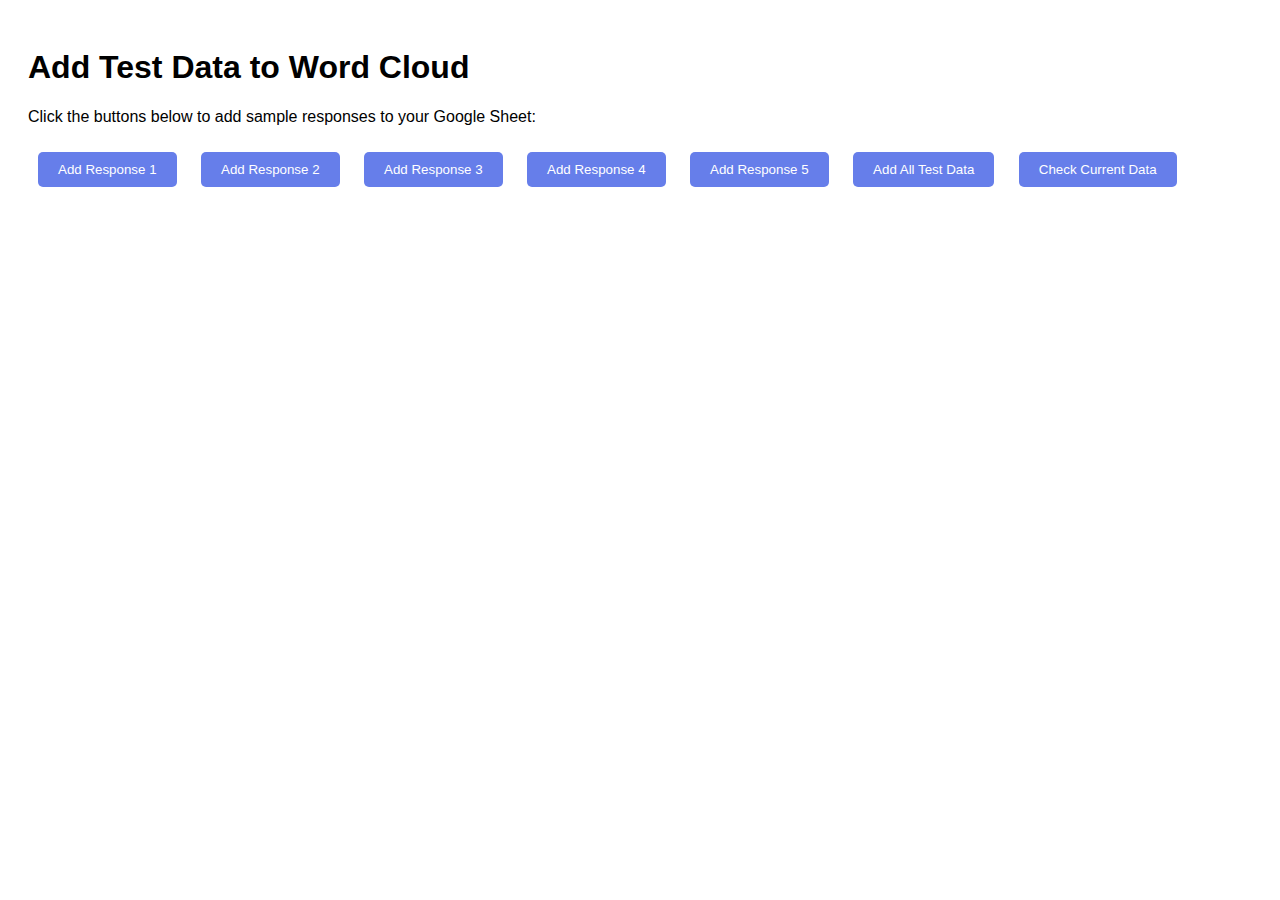
<file: add-test-data.html>
<!DOCTYPE html>
<html>
<head>
    <title>Add Test Data to Word Cloud</title>
    <style>
        body { font-family: Arial, sans-serif; padding: 20px; }
        button { padding: 10px 20px; margin: 10px; background: #667eea; color: white; border: none; border-radius: 5px; cursor: pointer; }
        .result { margin: 10px 0; padding: 10px; border-radius: 5px; }
        .success { background: #d4edda; color: #155724; }
        .error { background: #f8d7da; color: #721c24; }
    </style>
</head>
<body>
    <h1>Add Test Data to Word Cloud</h1>
    <p>Click the buttons below to add sample responses to your Google Sheet:</p>
    
    <button onclick="addTestData('excited nervous hopeful challenging creative')">Add Response 1</button>
    <button onclick="addTestData('curious anxious motivated intimidated passionate')">Add Response 2</button>
    <button onclick="addTestData('eager worried confident overwhelming inspiring')">Add Response 3</button>
    <button onclick="addTestData('thrilled scared determined complex fascinating')">Add Response 4</button>
    <button onclick="addTestData('enthusiastic uncertain ambitious difficult rewarding')">Add Response 5</button>
    <button onclick="addAllTestData()">Add All Test Data</button>
    <button onclick="fetchData()">Check Current Data</button>
    
    <div id="results"></div>

    <script>
        const GOOGLE_SCRIPT_URL = 'https://script.google.com/macros/s/AKfycbz0K_k3jX8eHbnANne29u8-r91gFEyyFL2VX5dWgPtPFE_De3RWi0Nq77o8pioah-us/exec';
        
        async function addTestData(feelings) {
            try {
                const response = await fetch(GOOGLE_SCRIPT_URL, {
                    method: 'POST',
                    mode: 'cors',
                    headers: {
                        'Content-Type': 'application/json',
                    },
                    body: JSON.stringify({
                        action: 'submit',
                        feelings: feelings,
                        timestamp: new Date().toISOString()
                    })
                });
                
                const result = await response.json();
                
                if (result.success) {
                    showResult(`✅ Added: "${feelings}"`, 'success');
                } else {
                    showResult(`❌ Failed to add: "${feelings}" - ${result.error}`, 'error');
                }
            } catch (error) {
                showResult(`❌ Error adding: "${feelings}" - ${error.message}`, 'error');
            }
        }
        
        async function addAllTestData() {
            const testResponses = [
                'excited nervous hopeful challenging creative',
                'curious anxious motivated intimidating passionate',
                'eager worried confident overwhelming inspiring',
                'thrilled scared determined complex fascinating',
                'enthusiastic uncertain ambitious difficult rewarding',
                'amazed confused focused intimidating empowering',
                'pumped terrified organized chaotic meaningful',
                'interested overwhelmed structured unpredictable valuable'
            ];
            
            showResult('Adding all test data...', 'success');
            
            for (const response of testResponses) {
                await addTestData(response);
                await new Promise(resolve => setTimeout(resolve, 500)); // Small delay between requests
            }
            
            showResult('✅ All test data added!', 'success');
        }
        
        async function fetchData() {
            try {
                const response = await fetch(`${GOOGLE_SCRIPT_URL}?action=fetch`);
                const result = await response.json();
                
                if (result.success) {
                    showResult(`📊 Current data: ${result.count} responses in sheet`, 'success');
                    if (result.responses.length > 0) {
                        result.responses.forEach((resp, index) => {
                            showResult(`${index + 1}. "${resp.feelings}"`, 'success');
                        });
                    }
                } else {
                    showResult(`❌ Failed to fetch data: ${result.error}`, 'error');
                }
            } catch (error) {
                showResult(`❌ Error fetching data: ${error.message}`, 'error');
            }
        }
        
        function showResult(message, type) {
            const resultsDiv = document.getElementById('results');
            const div = document.createElement('div');
            div.className = `result ${type}`;
            div.textContent = message;
            resultsDiv.appendChild(div);
            resultsDiv.scrollTop = resultsDiv.scrollHeight;
        }
    </script>
</body>
</html>
</file>
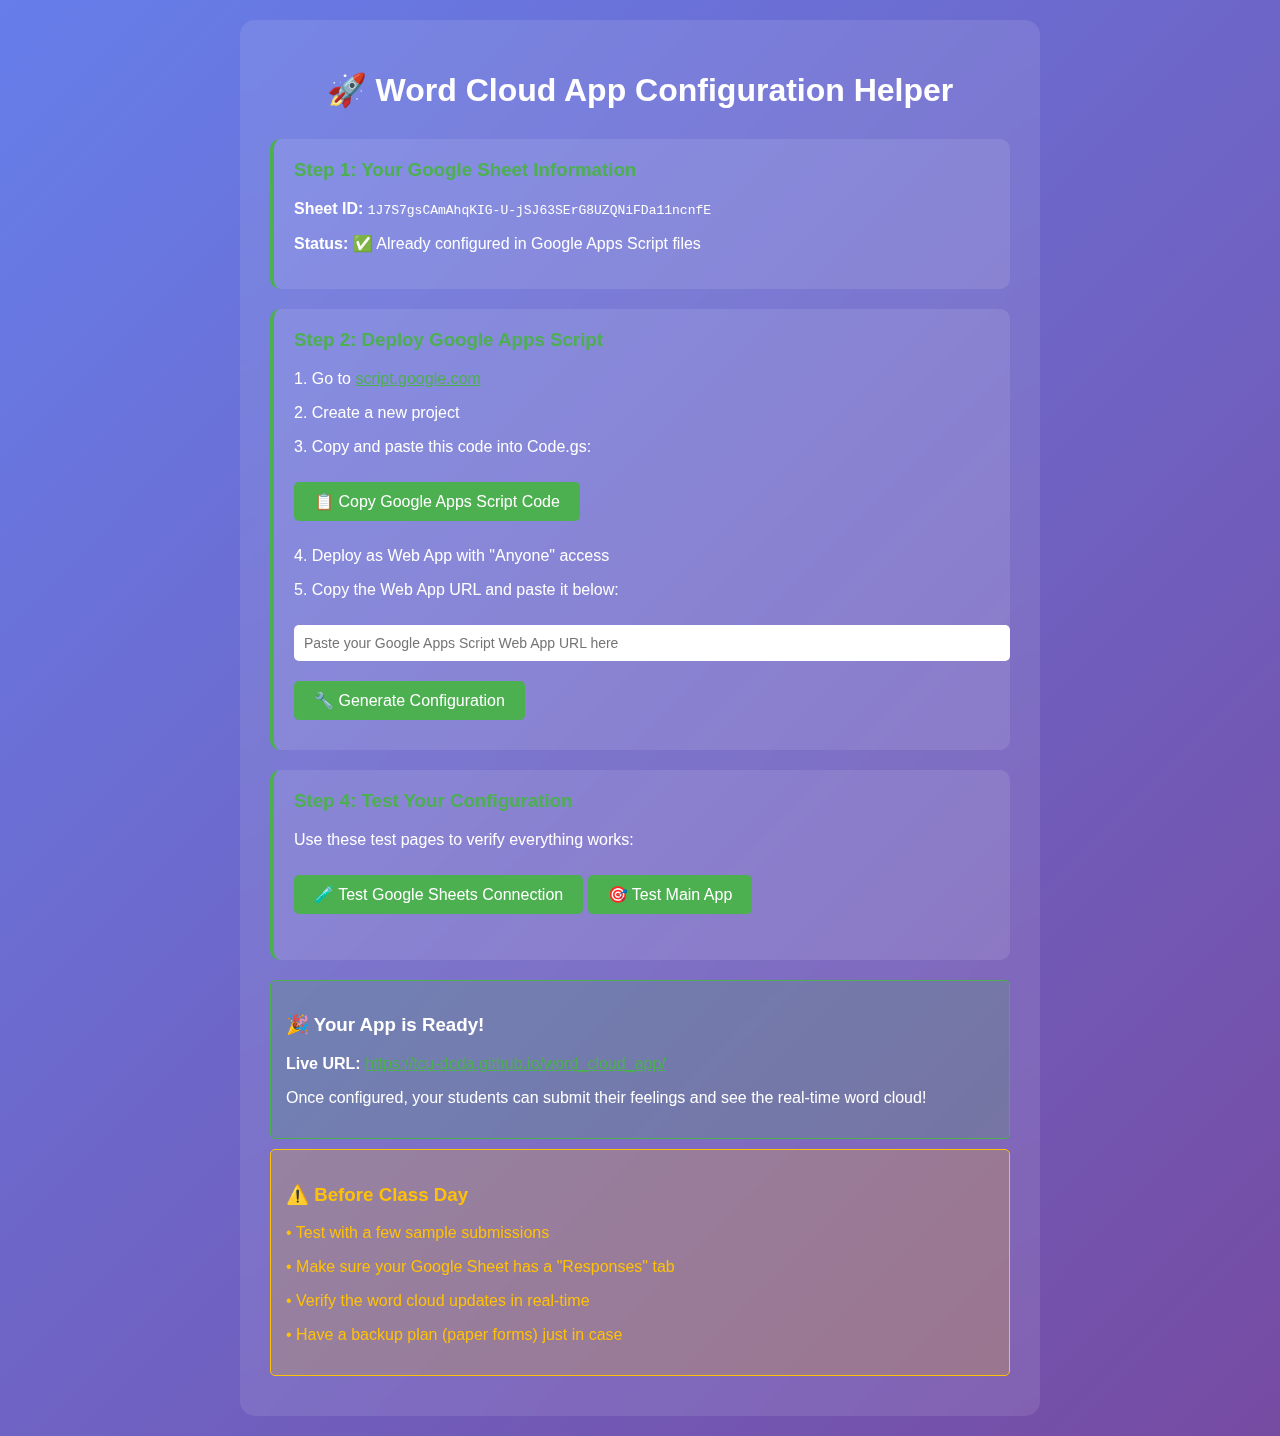
<file: configuration-helper.html>
<!DOCTYPE html>
<html lang="en">
<head>
    <meta charset="UTF-8">
    <meta name="viewport" content="width=device-width, initial-scale=1.0">
    <title>Word Cloud App - Configuration Helper</title>
    <style>
        body {
            font-family: 'Segoe UI', Tahoma, Geneva, Verdana, sans-serif;
            max-width: 800px;
            margin: 0 auto;
            padding: 20px;
            background: linear-gradient(135deg, #667eea 0%, #764ba2 100%);
            min-height: 100vh;
            color: white;
        }
        .container {
            background: rgba(255, 255, 255, 0.1);
            padding: 30px;
            border-radius: 15px;
            backdrop-filter: blur(10px);
        }
        h1 {
            text-align: center;
            margin-bottom: 30px;
        }
        .step {
            background: rgba(255, 255, 255, 0.1);
            padding: 20px;
            margin: 20px 0;
            border-radius: 10px;
            border-left: 4px solid #4CAF50;
        }
        .step h3 {
            margin-top: 0;
            color: #4CAF50;
        }
        input[type="text"] {
            width: 100%;
            padding: 10px;
            border: none;
            border-radius: 5px;
            margin: 10px 0;
            font-size: 14px;
        }
        button {
            background: #4CAF50;
            color: white;
            padding: 10px 20px;
            border: none;
            border-radius: 5px;
            cursor: pointer;
            font-size: 16px;
            margin: 10px 0;
        }
        button:hover {
            background: #45a049;
        }
        .code-block {
            background: rgba(0, 0, 0, 0.3);
            padding: 15px;
            border-radius: 5px;
            font-family: 'Courier New', monospace;
            margin: 10px 0;
            overflow-x: auto;
        }
        .success {
            background: rgba(76, 175, 80, 0.2);
            border: 1px solid #4CAF50;
            padding: 15px;
            border-radius: 5px;
            margin: 10px 0;
        }
        .warning {
            background: rgba(255, 193, 7, 0.2);
            border: 1px solid #FFC107;
            padding: 15px;
            border-radius: 5px;
            margin: 10px 0;
            color: #FFC107;
        }
    </style>
</head>
<body>
    <div class="container">
        <h1>🚀 Word Cloud App Configuration Helper</h1>
        
        <div class="step">
            <h3>Step 1: Your Google Sheet Information</h3>
            <p><strong>Sheet ID:</strong> <code>1J7S7gsCAmAhqKIG-U-jSJ63SErG8UZQNiFDa11ncnfE</code></p>
            <p><strong>Status:</strong> ✅ Already configured in Google Apps Script files</p>
        </div>

        <div class="step">
            <h3>Step 2: Deploy Google Apps Script</h3>
            <p>1. Go to <a href="https://script.google.com" target="_blank" style="color: #4CAF50;">script.google.com</a></p>
            <p>2. Create a new project</p>
            <p>3. Copy and paste this code into Code.gs:</p>
            <button onclick="copyGoogleScript()">📋 Copy Google Apps Script Code</button>
            <div class="code-block" id="googleScriptCode" style="display: none;">
                <!-- Google Apps Script code will be inserted here -->
            </div>
            <p>4. Deploy as Web App with "Anyone" access</p>
            <p>5. Copy the Web App URL and paste it below:</p>
            <input type="text" id="webAppUrl" placeholder="Paste your Google Apps Script Web App URL here">
            <button onclick="updateConfiguration()">🔧 Generate Configuration</button>
        </div>

        <div class="step" id="configStep" style="display: none;">
            <h3>Step 3: Update Your App Configuration</h3>
            <p>Copy this code and replace the CONFIG object in your script.js file:</p>
            <div class="code-block" id="configCode"></div>
            <button onclick="copyConfig()">📋 Copy Configuration</button>
        </div>

        <div class="step">
            <h3>Step 4: Test Your Configuration</h3>
            <p>Use these test pages to verify everything works:</p>
            <p>
                <button onclick="openTestPage('integration-test.html')">🧪 Test Google Sheets Connection</button>
                <button onclick="openTestPage('index.html')">🎯 Test Main App</button>
            </p>
        </div>

        <div class="success">
            <h3>🎉 Your App is Ready!</h3>
            <p><strong>Live URL:</strong> <a href="https://tcu-dcda.github.io/word_cloud_app/" target="_blank" style="color: #4CAF50;">https://tcu-dcda.github.io/word_cloud_app/</a></p>
            <p>Once configured, your students can submit their feelings and see the real-time word cloud!</p>
        </div>

        <div class="warning">
            <h3>⚠️ Before Class Day</h3>
            <p>• Test with a few sample submissions</p>
            <p>• Make sure your Google Sheet has a "Responses" tab</p>
            <p>• Verify the word cloud updates in real-time</p>
            <p>• Have a backup plan (paper forms) just in case</p>
        </div>
    </div>

    <script>
        async function copyGoogleScript() {
            try {
                const response = await fetch('google-apps-script-production.js');
                const code = await response.text();
                
                document.getElementById('googleScriptCode').textContent = code;
                document.getElementById('googleScriptCode').style.display = 'block';
                
                await navigator.clipboard.writeText(code);
                alert('✅ Google Apps Script code copied to clipboard!');
            } catch (error) {
                console.error('Error copying script:', error);
                alert('❌ Error copying script. Please copy manually from google-apps-script-production.js');
            }
        }

        function updateConfiguration() {
            const webAppUrl = document.getElementById('webAppUrl').value.trim();
            
            if (!webAppUrl) {
                alert('Please enter your Google Apps Script Web App URL');
                return;
            }

            if (!webAppUrl.includes('script.google.com') || !webAppUrl.includes('/exec')) {
                alert('⚠️ Make sure you\'re using the Web App URL that ends with /exec');
                return;
            }

            const configCode = `const CONFIG = {
    GOOGLE_SCRIPT_URL: '${webAppUrl}',
    USE_DEMO_MODE: false,  // Changed to false for live mode
    POLL_INTERVAL: 5000,   // Check for new responses every 5 seconds
    WORD_CLOUD_OPTIONS: {
        fontFamily: 'Arial, sans-serif',
        fontWeight: 'bold',
        minFontSize: 12,
        maxFontSize: 48,
        backgroundColor: 'transparent',
        colors: ['#FF6B6B', '#4ECDC4', '#45B7D1', '#96CEB4', '#FFEAA7', '#DDA0DD', '#98D8C8', '#F7DC6F']
    }
};`;

            document.getElementById('configCode').textContent = configCode;
            document.getElementById('configStep').style.display = 'block';
        }

        async function copyConfig() {
            const configCode = document.getElementById('configCode').textContent;
            try {
                await navigator.clipboard.writeText(configCode);
                alert('✅ Configuration code copied to clipboard!\n\nNow paste this into your script.js file, replacing the existing CONFIG object.');
            } catch (error) {
                console.error('Error copying config:', error);
                alert('❌ Error copying to clipboard. Please copy manually.');
            }
        }

        function openTestPage(page) {
            window.open(page, '_blank');
        }
    </script>
</body>
</html>
</file>
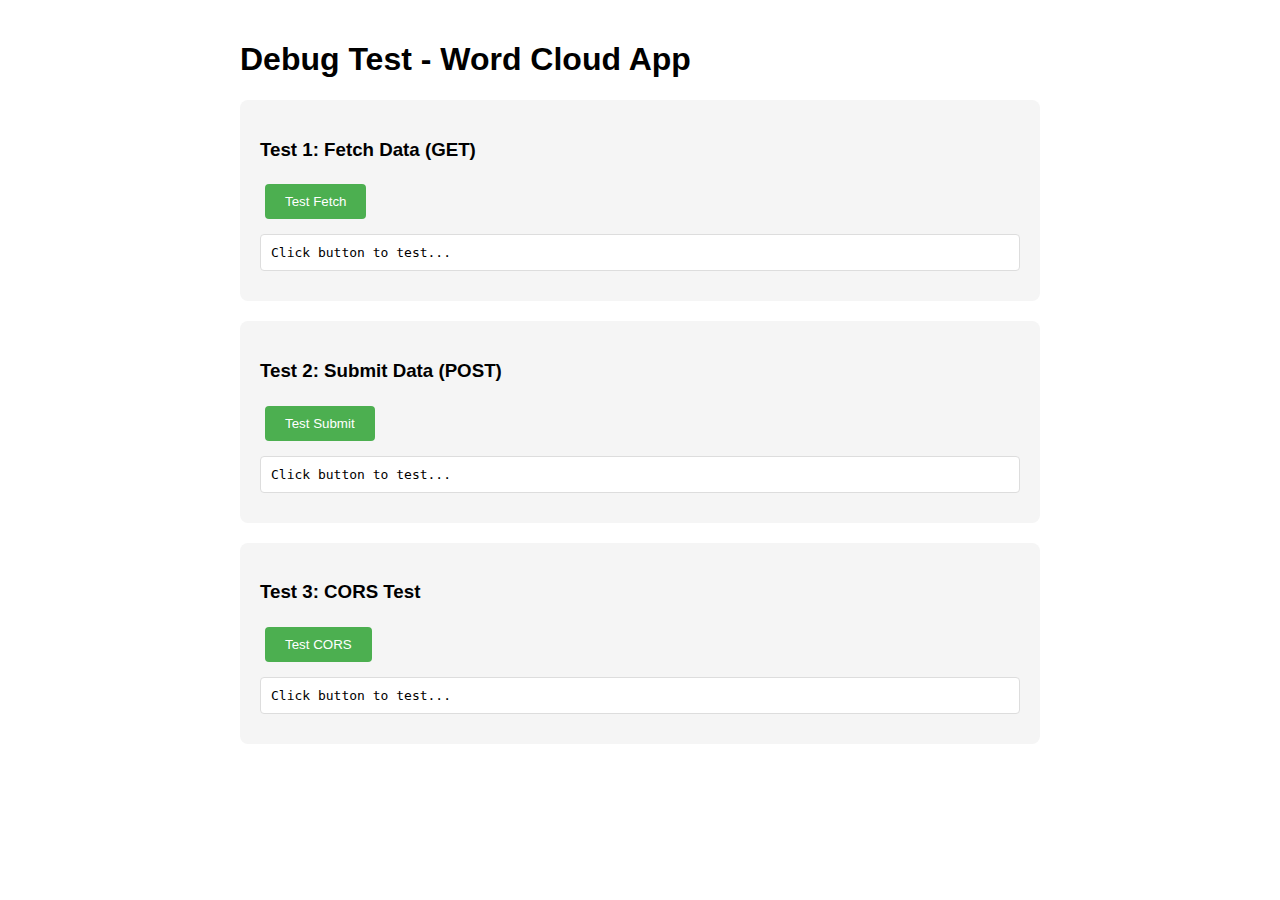
<file: debug-test.html>
<!DOCTYPE html>
<html lang="en">
<head>
    <meta charset="UTF-8">
    <meta name="viewport" content="width=device-width, initial-scale=1.0">
    <title>Debug Test - Word Cloud App</title>
    <style>
        body {
            font-family: Arial, sans-serif;
            max-width: 800px;
            margin: 0 auto;
            padding: 20px;
        }
        .test-section {
            background: #f5f5f5;
            padding: 20px;
            margin: 20px 0;
            border-radius: 8px;
        }
        .result {
            background: white;
            padding: 10px;
            margin: 10px 0;
            border-radius: 4px;
            font-family: monospace;
            white-space: pre-wrap;
            border: 1px solid #ddd;
        }
        button {
            background: #4CAF50;
            color: white;
            padding: 10px 20px;
            border: none;
            border-radius: 4px;
            cursor: pointer;
            margin: 5px;
        }
        button:hover {
            background: #45a049;
        }
        .error {
            background: #ffebee;
            border-color: #f44336;
            color: #c62828;
        }
        .success {
            background: #e8f5e8;
            border-color: #4caf50;
            color: #2e7d32;
        }
    </style>
</head>
<body>
    <h1>Debug Test - Word Cloud App</h1>
    
    <div class="test-section">
        <h3>Test 1: Fetch Data (GET)</h3>
        <button onclick="testFetch()">Test Fetch</button>
        <div id="fetchResult" class="result">Click button to test...</div>
    </div>

    <div class="test-section">
        <h3>Test 2: Submit Data (POST)</h3>
        <button onclick="testSubmit()">Test Submit</button>
        <div id="submitResult" class="result">Click button to test...</div>
    </div>

    <div class="test-section">
        <h3>Test 3: CORS Test</h3>
        <button onclick="testCORS()">Test CORS</button>
        <div id="corsResult" class="result">Click button to test...</div>
    </div>

    <script>
        const GOOGLE_SCRIPT_URL = 'https://script.google.com/macros/s/AKfycbz0K_k3jX8eHbnANne29u8-r91gFEyyFL2VX5dWgPtPFE_De3RWi0Nq77o8pioah-us/exec';

        async function testFetch() {
            const resultDiv = document.getElementById('fetchResult');
            resultDiv.textContent = 'Testing fetch...';
            resultDiv.className = 'result';
            
            try {
                console.log('Testing fetch from:', GOOGLE_SCRIPT_URL);
                const fetchUrl = `${GOOGLE_SCRIPT_URL}?action=fetch`;
                
                const response = await fetch(fetchUrl, {
                    method: 'GET',
                    mode: 'cors'
                });
                
                const responseText = await response.text();
                console.log('Fetch response:', responseText);
                
                const result = {
                    status: response.status,
                    ok: response.ok,
                    headers: Object.fromEntries(response.headers.entries()),
                    body: responseText
                };
                
                resultDiv.textContent = JSON.stringify(result, null, 2);
                resultDiv.className = response.ok ? 'result success' : 'result error';
                
            } catch (error) {
                console.error('Fetch error:', error);
                resultDiv.textContent = `Error: ${error.message}`;
                resultDiv.className = 'result error';
            }
        }

        async function testSubmit() {
            const resultDiv = document.getElementById('submitResult');
            resultDiv.textContent = 'Testing submit...';
            resultDiv.className = 'result';
            
            try {
                const payload = {
                    action: 'submit',
                    feelings: 'This is a test submission from the debug page',
                    timestamp: new Date().toISOString()
                };
                
                console.log('Testing submit with payload:', payload);
                
                const response = await fetch(GOOGLE_SCRIPT_URL, {
                    method: 'POST',
                    mode: 'cors',
                    headers: {
                        'Content-Type': 'application/json',
                    },
                    body: JSON.stringify(payload)
                });
                
                const responseText = await response.text();
                console.log('Submit response:', responseText);
                
                const result = {
                    status: response.status,
                    ok: response.ok,
                    headers: Object.fromEntries(response.headers.entries()),
                    body: responseText
                };
                
                resultDiv.textContent = JSON.stringify(result, null, 2);
                resultDiv.className = response.ok ? 'result success' : 'result error';
                
            } catch (error) {
                console.error('Submit error:', error);
                resultDiv.textContent = `Error: ${error.message}`;
                resultDiv.className = 'result error';
            }
        }

        async function testCORS() {
            const resultDiv = document.getElementById('corsResult');
            resultDiv.textContent = 'Testing CORS...';
            resultDiv.className = 'result';
            
            try {
                // Test basic connectivity
                const response = await fetch(GOOGLE_SCRIPT_URL, {
                    method: 'GET',
                    mode: 'cors'
                });
                
                const corsHeaders = {
                    'Access-Control-Allow-Origin': response.headers.get('Access-Control-Allow-Origin'),
                    'Access-Control-Allow-Methods': response.headers.get('Access-Control-Allow-Methods'),
                    'Access-Control-Allow-Headers': response.headers.get('Access-Control-Allow-Headers'),
                };
                
                const result = {
                    status: response.status,
                    ok: response.ok,
                    corsHeaders: corsHeaders,
                    url: response.url
                };
                
                resultDiv.textContent = JSON.stringify(result, null, 2);
                resultDiv.className = response.ok ? 'result success' : 'result error';
                
            } catch (error) {
                console.error('CORS error:', error);
                resultDiv.textContent = `Error: ${error.message}`;
                resultDiv.className = 'result error';
            }
        }
    </script>
</body>
</html>
</file>
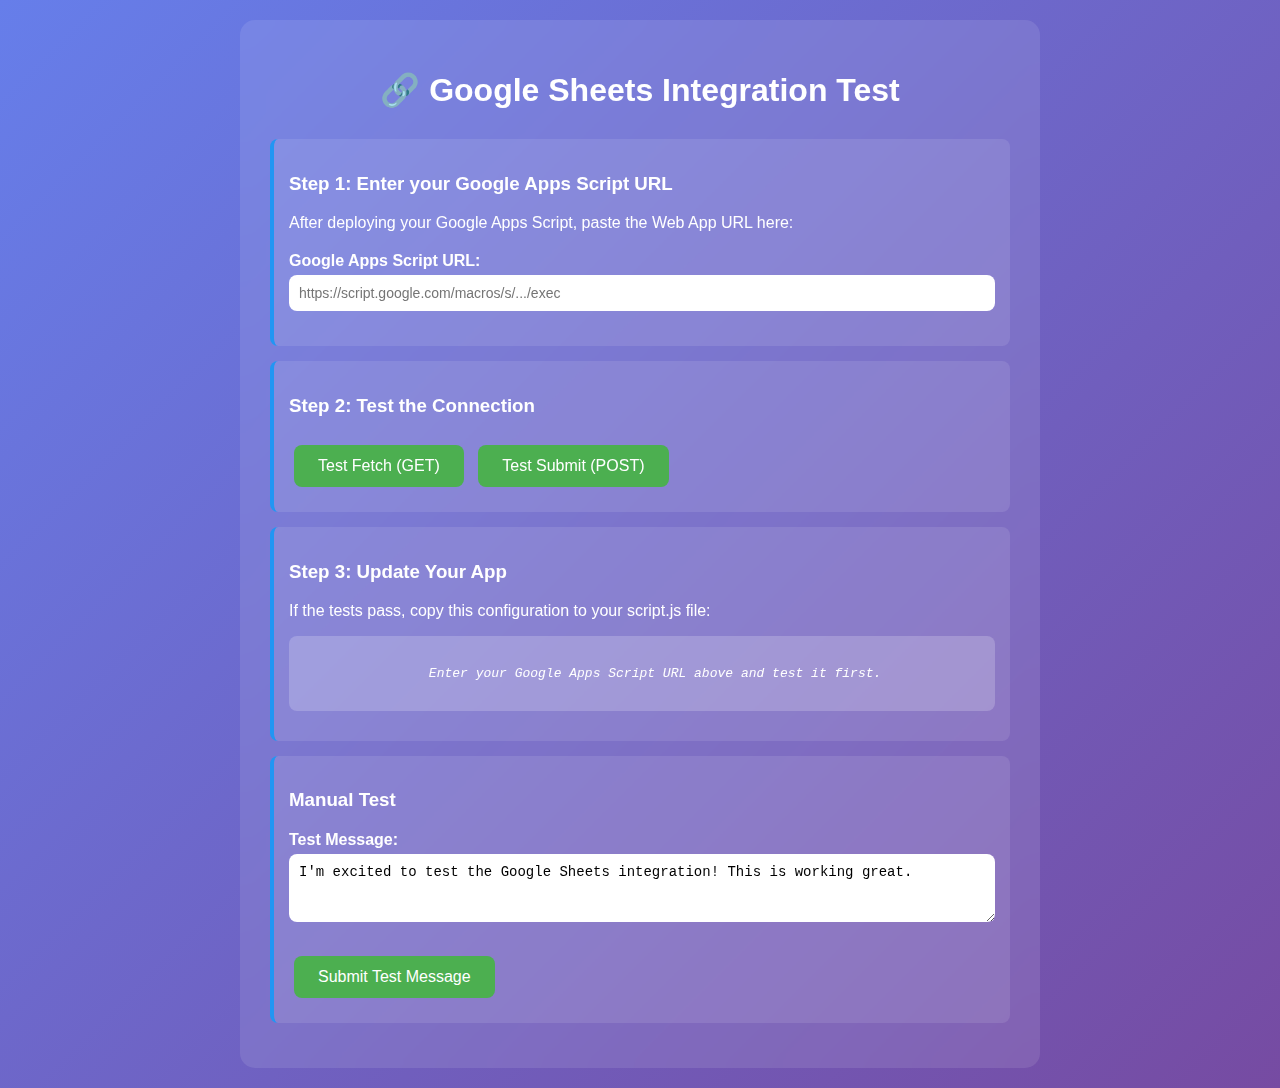
<file: integration-test.html>
<!DOCTYPE html>
<html lang="en">
<head>
    <meta charset="UTF-8">
    <meta name="viewport" content="width=device-width, initial-scale=1.0">
    <title>Google Sheets Integration Test</title>
    <style>
        body {
            font-family: Arial, sans-serif;
            max-width: 800px;
            margin: 0 auto;
            padding: 20px;
            background: linear-gradient(135deg, #667eea 0%, #764ba2 100%);
            color: white;
            min-height: 100vh;
        }
        .container {
            background: rgba(255, 255, 255, 0.1);
            padding: 30px;
            border-radius: 15px;
            backdrop-filter: blur(10px);
        }
        h1 {
            text-align: center;
            margin-bottom: 30px;
        }
        .input-group {
            margin: 20px 0;
        }
        label {
            display: block;
            margin-bottom: 5px;
            font-weight: bold;
        }
        input[type="url"], textarea {
            width: 100%;
            padding: 10px;
            border: none;
            border-radius: 8px;
            font-size: 14px;
            box-sizing: border-box;
        }
        button {
            background: #4CAF50;
            color: white;
            padding: 12px 24px;
            border: none;
            border-radius: 8px;
            cursor: pointer;
            font-size: 16px;
            margin: 10px 5px;
        }
        button:hover {
            background: #45a049;
        }
        button:disabled {
            background: #cccccc;
            cursor: not-allowed;
        }
        .result {
            background: rgba(255, 255, 255, 0.2);
            padding: 15px;
            margin: 15px 0;
            border-radius: 8px;
            font-family: monospace;
            white-space: pre-wrap;
            max-height: 300px;
            overflow-y: auto;
        }
        .success {
            border-left: 4px solid #4CAF50;
        }
        .error {
            border-left: 4px solid #f44336;
        }
        .warning {
            border-left: 4px solid #ff9800;
        }
        .step {
            background: rgba(255, 255, 255, 0.1);
            padding: 15px;
            margin: 15px 0;
            border-radius: 8px;
            border-left: 4px solid #2196F3;
        }
    </style>
</head>
<body>
    <div class="container">
        <h1>🔗 Google Sheets Integration Test</h1>
        
        <div class="step">
            <h3>Step 1: Enter your Google Apps Script URL</h3>
            <p>After deploying your Google Apps Script, paste the Web App URL here:</p>
            <div class="input-group">
                <label for="scriptUrl">Google Apps Script URL:</label>
                <input type="url" id="scriptUrl" placeholder="https://script.google.com/macros/s/.../exec">
            </div>
        </div>

        <div class="step">
            <h3>Step 2: Test the Connection</h3>
            <button onclick="testFetch()">Test Fetch (GET)</button>
            <button onclick="testSubmit()">Test Submit (POST)</button>
            <div id="testResults"></div>
        </div>

        <div class="step">
            <h3>Step 3: Update Your App</h3>
            <p>If the tests pass, copy this configuration to your script.js file:</p>
            <div id="configOutput" class="result">
                <em>Enter your Google Apps Script URL above and test it first.</em>
            </div>
        </div>

        <div class="step">
            <h3>Manual Test</h3>
            <div class="input-group">
                <label for="testMessage">Test Message:</label>
                <textarea id="testMessage" rows="3" placeholder="Enter a test message about coding feelings...">I'm excited to test the Google Sheets integration! This is working great.</textarea>
            </div>
            <button onclick="submitTestMessage()">Submit Test Message</button>
            <div id="manualResults"></div>
        </div>
    </div>

    <script>
        let currentScriptUrl = '';

        function getScriptUrl() {
            const url = document.getElementById('scriptUrl').value.trim();
            if (!url) {
                alert('Please enter your Google Apps Script URL first!');
                return null;
            }
            currentScriptUrl = url;
            return url;
        }

        async function testFetch() {
            const url = getScriptUrl();
            if (!url) return;

            const resultDiv = document.getElementById('testResults');
            resultDiv.innerHTML = '<div class="result warning">Testing fetch request...</div>';

            try {
                const response = await fetch(`${url}?action=fetch`, {
                    method: 'GET',
                    mode: 'cors'
                });

                const data = await response.json();
                
                if (data.success) {
                    resultDiv.innerHTML = `<div class="result success">✅ Fetch Test PASSED!
Response: ${JSON.stringify(data, null, 2)}</div>`;
                } else {
                    resultDiv.innerHTML = `<div class="result error">❌ Fetch Test FAILED!
Response: ${JSON.stringify(data, null, 2)}</div>`;
                }
            } catch (error) {
                resultDiv.innerHTML = `<div class="result error">❌ Fetch Test ERROR!
Error: ${error.message}</div>`;
            }
        }

        async function testSubmit() {
            const url = getScriptUrl();
            if (!url) return;

            const resultDiv = document.getElementById('testResults');
            resultDiv.innerHTML = '<div class="result warning">Testing submit request...</div>';

            try {
                const formData = new FormData();
                formData.append('action', 'submit');
                formData.append('feelings', 'This is a test submission from the integration test page!');
                formData.append('timestamp', new Date().toISOString());

                const response = await fetch(url, {
                    method: 'POST',
                    mode: 'cors',
                    body: formData
                });

                const data = await response.json();
                
                if (data.success) {
                    resultDiv.innerHTML = `<div class="result success">✅ Submit Test PASSED!
Response: ${JSON.stringify(data, null, 2)}

Now check your Google Sheet to see if the test data appeared!</div>`;
                    updateConfig();
                } else {
                    resultDiv.innerHTML = `<div class="result error">❌ Submit Test FAILED!
Response: ${JSON.stringify(data, null, 2)}</div>`;
                }
            } catch (error) {
                resultDiv.innerHTML = `<div class="result error">❌ Submit Test ERROR!
Error: ${error.message}</div>`;
            }
        }

        async function submitTestMessage() {
            const url = getScriptUrl();
            if (!url) return;

            const message = document.getElementById('testMessage').value.trim();
            if (!message) {
                alert('Please enter a test message!');
                return;
            }

            const resultDiv = document.getElementById('manualResults');
            resultDiv.innerHTML = '<div class="result warning">Submitting test message...</div>';

            try {
                const formData = new FormData();
                formData.append('action', 'submit');
                formData.append('feelings', message);
                formData.append('timestamp', new Date().toISOString());

                const response = await fetch(url, {
                    method: 'POST',
                    mode: 'cors',
                    body: formData
                });

                const data = await response.json();
                
                if (data.success) {
                    resultDiv.innerHTML = `<div class="result success">✅ Message submitted successfully!
Check your Google Sheet to see: "${message}"

Response: ${JSON.stringify(data, null, 2)}</div>`;
                } else {
                    resultDiv.innerHTML = `<div class="result error">❌ Submission failed!
Response: ${JSON.stringify(data, null, 2)}</div>`;
                }
            } catch (error) {
                resultDiv.innerHTML = `<div class="result error">❌ Submission error!
Error: ${error.message}</div>`;
            }
        }

        function updateConfig() {
            const configDiv = document.getElementById('configOutput');
            const url = currentScriptUrl;
            
            const config = `// Update this line in your script.js file:
GOOGLE_SCRIPT_URL: '${url}',

// Full configuration block:
const CONFIG = {
    GOOGLE_SCRIPT_URL: '${url}',
    UPDATE_INTERVAL: 10000,
    // ... rest of your configuration
};

🎉 Your Google Sheets integration is ready!
Your app will now save and load real responses instead of demo data.`;

            configDiv.textContent = config;
            configDiv.className = 'result success';
        }

        // Auto-fill if there's a URL in the hash
        if (window.location.hash) {
            document.getElementById('scriptUrl').value = decodeURIComponent(window.location.hash.substring(1));
        }
    </script>
</body>
</html>
</file>
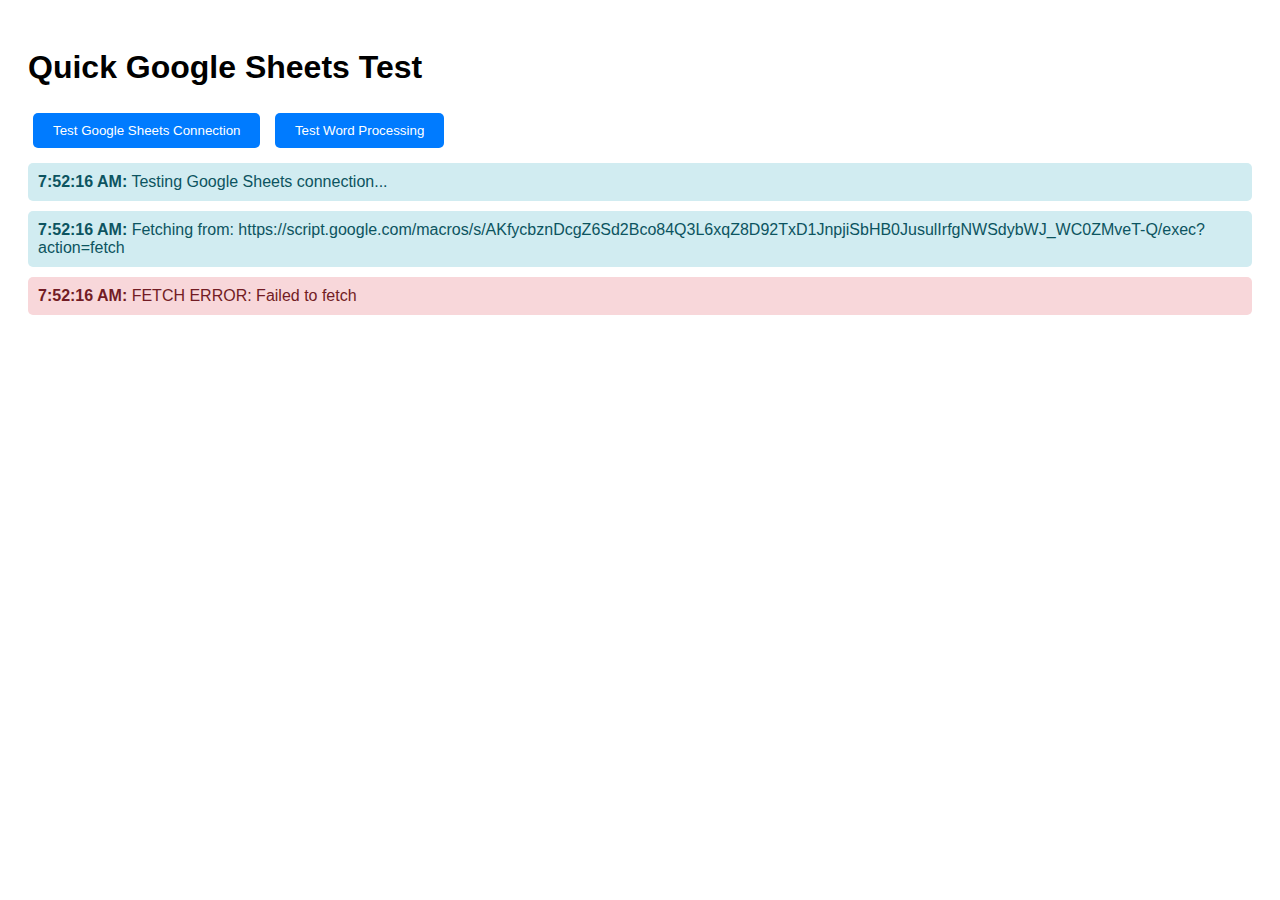
<file: quick-test.html>
<!DOCTYPE html>
<html lang="en">
<head>
    <meta charset="UTF-8">
    <meta name="viewport" content="width=device-width, initial-scale=1.0">
    <title>Quick Google Sheets Test</title>
    <style>
        body { font-family: Arial, sans-serif; padding: 20px; }
        .result { margin: 10px 0; padding: 10px; border-radius: 5px; }
        .success { background: #d4edda; color: #155724; }
        .error { background: #f8d7da; color: #721c24; }
        .info { background: #d1ecf1; color: #0c5460; }
        pre { background: #f8f9fa; padding: 10px; border-radius: 3px; overflow-x: auto; white-space: pre-wrap; }
        button { padding: 10px 20px; margin: 5px; cursor: pointer; background: #007bff; color: white; border: none; border-radius: 5px; }
    </style>
</head>
<body>
    <h1>Quick Google Sheets Test</h1>
    <button onclick="testConnection()">Test Google Sheets Connection</button>
    <button onclick="testWordProcessing()">Test Word Processing</button>
    <div id="results"></div>

    <script>
        const GOOGLE_SCRIPT_URL = 'https://script.google.com/macros/s/AKfycbznDcgZ6Sd2Bco84Q3L6xqZ8D92TxD1JnpjiSbHB0JusulIrfgNWSdybWJ_WC0ZMveT-Q/exec';

        function log(message, type = 'info') {
            const results = document.getElementById('results');
            const div = document.createElement('div');
            div.className = `result ${type}`;
            div.innerHTML = `<strong>${new Date().toLocaleTimeString()}:</strong> ${message}`;
            results.appendChild(div);
        }

        async function testConnection() {
            log('Testing Google Sheets connection...', 'info');
            
            try {
                const fetchUrl = `${GOOGLE_SCRIPT_URL}?action=fetch`;
                log(`Fetching from: ${fetchUrl}`);
                
                const response = await fetch(fetchUrl, {
                    method: 'GET',
                    mode: 'cors',
                    redirect: 'follow'
                });
                
                log(`Status: ${response.status}, OK: ${response.ok}`);
                
                if (!response.ok) {
                    const errorText = await response.text();
                    log(`ERROR: ${errorText}`, 'error');
                    return;
                }
                
                const data = await response.json();
                log(`SUCCESS! Got ${data.responses ? data.responses.length : 0} responses`, 'success');
                log(`<pre>${JSON.stringify(data, null, 2)}</pre>`, 'info');
                
                if (data.responses && data.responses.length > 0) {
                    testWordProcessing(data.responses);
                }
                
            } catch (error) {
                log(`FETCH ERROR: ${error.message}`, 'error');
                console.error('Error:', error);
            }
        }

        function testWordProcessing(responses = null) {
            log('Testing word processing...', 'info');
            
            if (!responses) {
                responses = [
                    { feelings: 'I am excited about learning to code and creating amazing projects!' },
                    { feelings: 'Nervous but excited to start my coding journey.' },
                    { feelings: 'Curious about how websites work behind the scenes.' }
                ];
                log('Using test data for word processing', 'info');
            }
            
            const wordFrequency = {};
            const stopWords = new Set([
                'the', 'a', 'an', 'and', 'or', 'but', 'in', 'on', 'at', 'to', 'for', 'of', 'with', 'by',
                'i', 'me', 'my', 'myself', 'we', 'our', 'ours', 'ourselves', 'you', 'your', 'yours',
                'am', 'is', 'are', 'was', 'were', 'be', 'been', 'being', 'have', 'has', 'had', 'having'
            ]);
            
            responses.forEach(response => {
                const words = response.feelings
                    .toLowerCase()
                    .replace(/[^\w\s]/g, ' ')
                    .split(/\s+/)
                    .filter(word => word.length > 2 && !stopWords.has(word));
                
                log(`Words from "${response.feelings}": ${words.join(', ')}`);
                
                words.forEach(word => {
                    wordFrequency[word] = (wordFrequency[word] || 0) + 1;
                });
            });
            
            const wordList = Object.entries(wordFrequency)
                .sort((a, b) => b[1] - a[1]);
            
            log(`Word frequency results:`, 'success');
            log(`<pre>${JSON.stringify(wordList, null, 2)}</pre>`, 'info');
            
            if (wordList.length > 0) {
                log(`✓ Word processing working correctly! Found ${wordList.length} unique words.`, 'success');
            } else {
                log(`✗ Word processing failed - no words found.`, 'error');
            }
        }

        // Auto-run on load
        window.addEventListener('load', () => {
            setTimeout(testConnection, 500);
        });
    </script>
</body>
</html>
</file>
